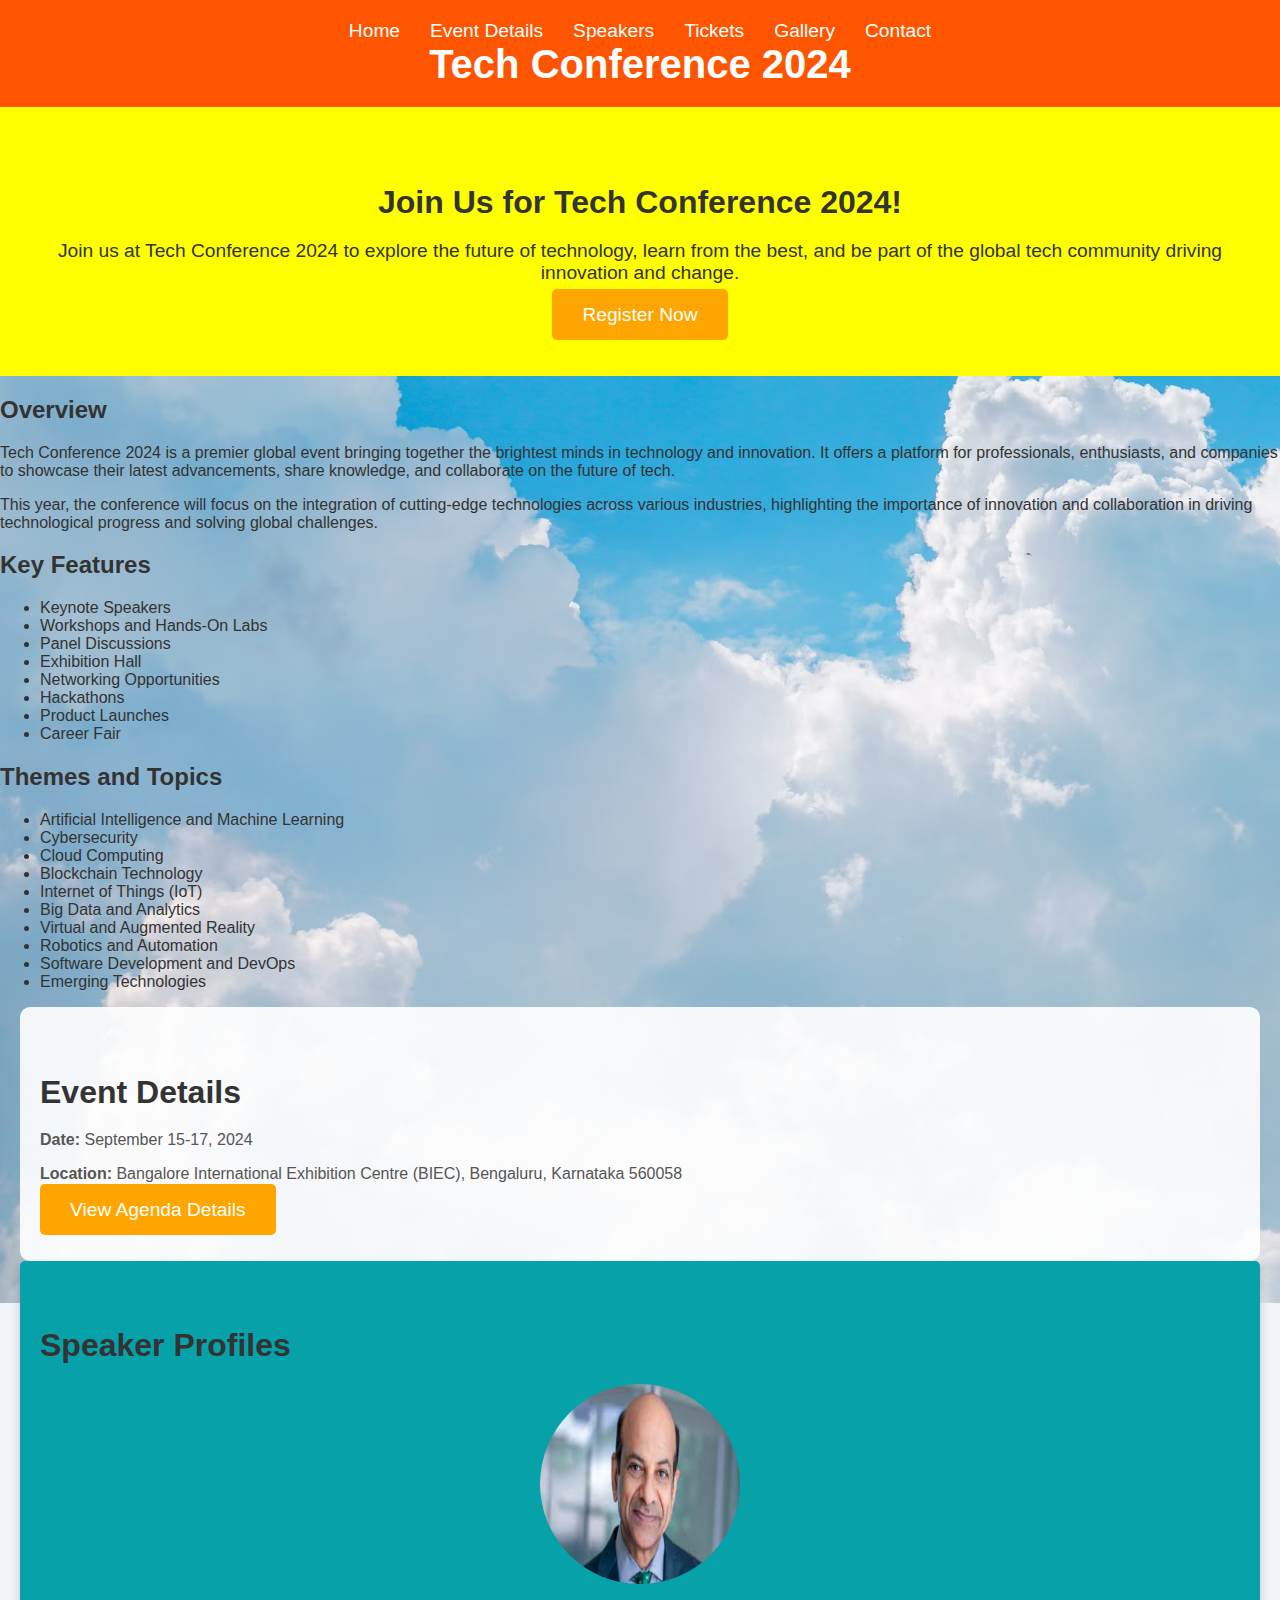
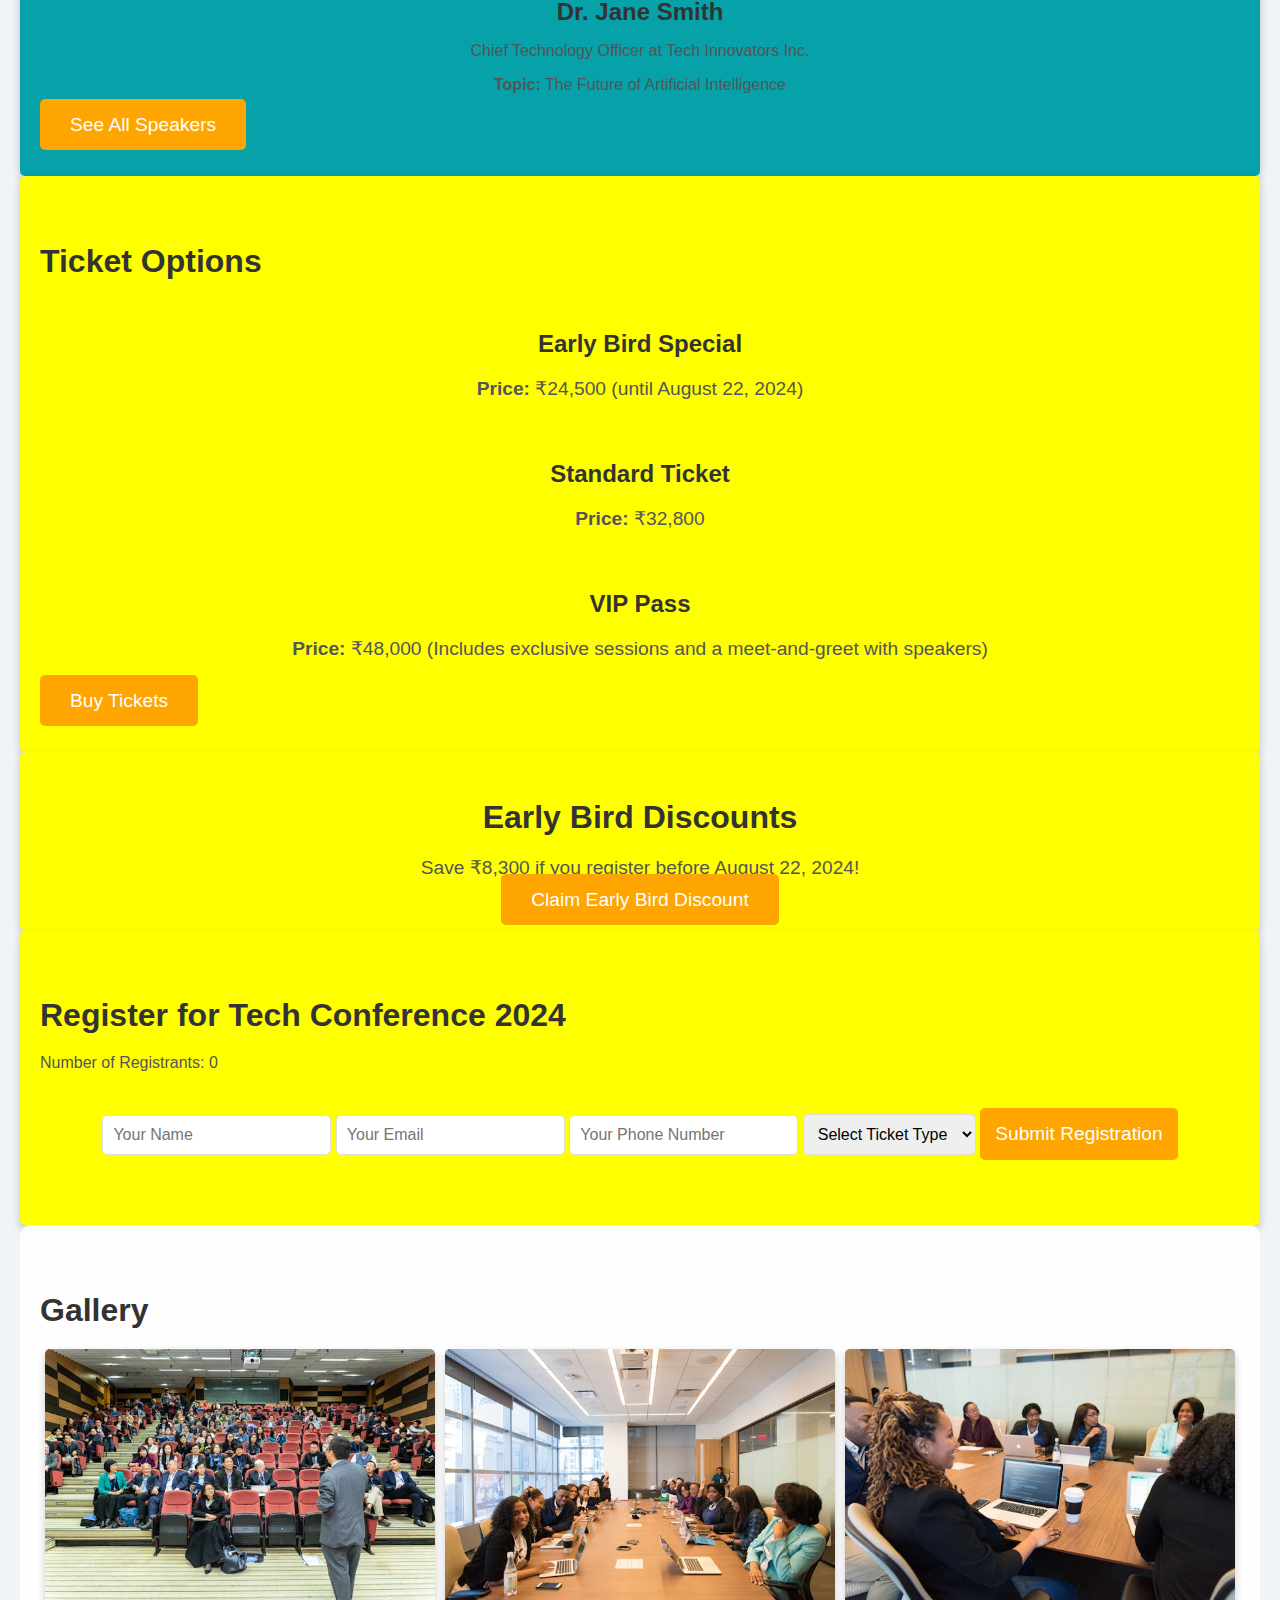
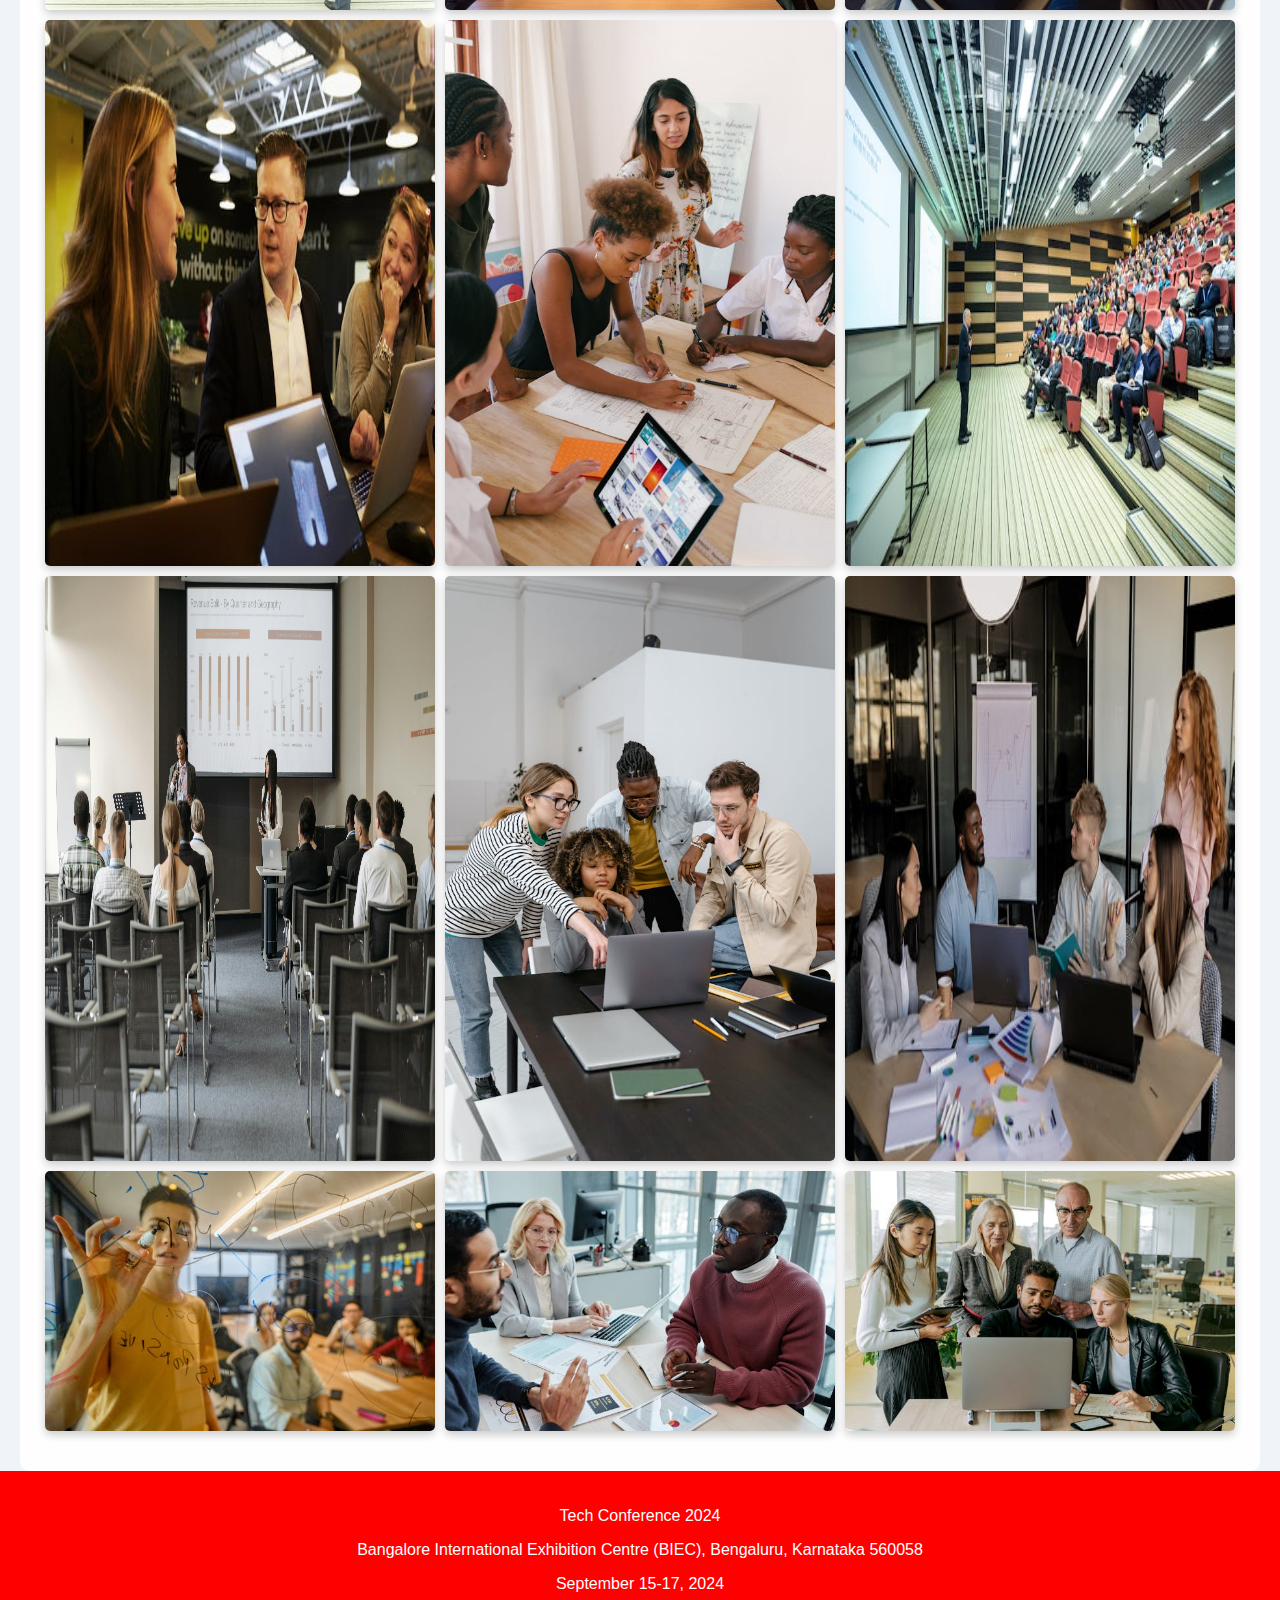
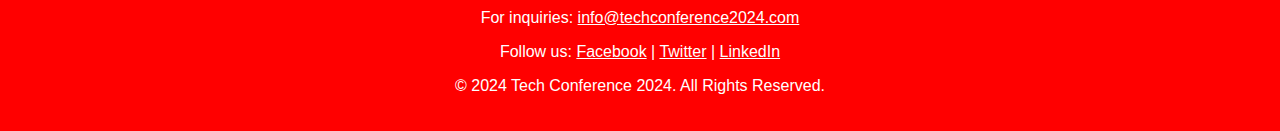
<file: octanet tasks/octanet task 01/index.html>
<!DOCTYPE html>
<html lang="en">
<head>
    <meta charset="UTF-8">
    <meta name="viewport" content="width=device-width, initial-scale=1.0">
    <title>Tech Conference 2024</title>
    <link rel="stylesheet" href="styles.css">
</head>
<body>
    <header>
        <nav>
            <ul>
                <li><a href="#home">Home</a></li>
                <li><a href="#eventDetails">Event Details</a></li>
                <li><a href="#speakerProfiles">Speakers</a></li>
                <li><a href="#ticketOptions">Tickets</a></li>
                <li><a href="#gallery">Gallery</a></li>
                <li><a href="#contact">Contact</a></li>
            </ul>
        </nav>
        <h1>Tech Conference 2024</h1>
    </header>

    <section class="hero" id="home">
        <h2>Join Us for Tech Conference 2024!</h2>
        <p>Join us at Tech Conference 2024 to explore the future of technology, learn from the best, and be part of the global tech community driving innovation and change.</p>
        <a href="#registration" class="cta-button" id="registerNowBtn">Register Now</a>
    </section>
    
    <section id="overview">
        <h2>Overview</h2>
        <p>Tech Conference 2024 is a premier global event bringing together the brightest minds in technology and innovation. It offers a platform for professionals, enthusiasts, and companies to showcase their latest advancements, share knowledge, and collaborate on the future of tech.</p>
        <p>This year, the conference will focus on the integration of cutting-edge technologies across various industries, highlighting the importance of innovation and collaboration in driving technological progress and solving global challenges.</p>
    </section>
    <section id="features">
        <h2>Key Features</h2>
        <ul>
            <li>Keynote Speakers</li>
            <li>Workshops and Hands-On Labs</li>
            <li>Panel Discussions</li>
            <li>Exhibition Hall</li>
            <li>Networking Opportunities</li>
            <li>Hackathons</li>
            <li>Product Launches</li>
            <li>Career Fair</li>
        </ul>
    </section>
    
    <section id="themes">
        <h2>Themes and Topics</h2>
        <ul>
            <li>Artificial Intelligence and Machine Learning</li>
            <li>Cybersecurity</li>
            <li>Cloud Computing</li>
            <li>Blockchain Technology</li>
            <li>Internet of Things (IoT)</li>
            <li>Big Data and Analytics</li>
            <li>Virtual and Augmented Reality</li>
            <li>Robotics and Automation</li>
            <li>Software Development and DevOps</li>
            <li>Emerging Technologies</li>
        </ul>
    </section>

    <section class="section event-details" id="eventDetails">
        <h2>Event Details</h2>
        <p><strong>Date:</strong> September 15-17, 2024</p>
        <p><strong>Location:</strong> Bangalore International Exhibition Centre (BIEC), Bengaluru, Karnataka 560058</p>
        <a href="#agendaDetails" class="cta-button" id="viewAgendaDetailsBtn">View Agenda Details</a>
        <div id="agendaDetails" style="display: none;">
            <p><strong>Event Agenda:</strong></p>
            <ul>
                <li><strong>September 15:</strong> Opening Keynote, Exhibitor Hall Opening, Networking Mixer</li>
                <li><strong>September 16:</strong> Workshops, Panel Discussions, Tech Innovation Showcases</li>
                <li><strong>September 17:</strong> Closing Keynote, Awards Ceremony, Networking Brunch</li>
            </ul>
        </div>
    </section>

    <section class="section speaker-profiles" id="speakerProfiles">
        <h2>Speaker Profiles</h2>
        <div class="speaker" id="speaker1">
            <img src="images/img13.jpeg" alt="Dr. Jane Smith">
            <h3>Dr. Jane Smith</h3>
            <p>Chief Technology Officer at Tech Innovators Inc.</p>
            <p><strong>Topic:</strong> The Future of Artificial Intelligence</p>
        </div>
        <div id="additionalSpeakers" style="display: none;">
            <div class="speaker">
                <img src="images/img14.jpeg" alt="John Doe">
                <h3>John Doe</h3>
                <p>Lead Developer at Code Masters</p>
                <p><strong>Topic:</strong> Building Scalable Applications</p>
            </div>
            <div class="speaker">
                <img src="images/img15.webp" alt="Alice Johnson">
                <h3>Alice Johnson</h3>
                <p>Founder of Green Tech Solutions</p>
                <p><strong>Topic:</strong> Sustainable Technology for the Future</p>
            </div>
        </div>
        <a href="#speakers" class="cta-button" id="viewAllSpeakersBtn">See All Speakers</a>
    </section>

    <section class="section ticket-options" id="ticketOptions">
        <h2>Ticket Options</h2>
        <div class="ticket" id="earlyBirdTicket">
            <h3>Early Bird Special</h3>
            <p><strong>Price:</strong> ₹24,500 (until August 22, 2024)</p>
        </div>
        <div class="ticket">
            <h3>Standard Ticket</h3>
            <p><strong>Price:</strong> ₹32,800</p>
        </div>
        <div class="ticket">
            <h3>VIP Pass</h3>
            <p><strong>Price:</strong> ₹48,000 (Includes exclusive sessions and a meet-and-greet with speakers)</p>
        </div>
        <a href="#tickets" class="cta-button" id="buyTicketsBtn">Buy Tickets</a>
    </section>

    <section class="section early-bird-discounts" id="earlyBirdDiscounts">
        <h2>Early Bird Discounts</h2>
        <p>Save ₹8,300 if you register before August 22, 2024!</p>
        <a href="#register" class="cta-button" id="claimEarlyBirdBtn">Claim Early Bird Discount</a>
    </section>

    <section class="section registration-form" id="registration">
        <h2>Register for Tech Conference 2024</h2>
        <p id="registrantsCount">Number of Registrants: <span id="registrants">0</span></p>
        <form id="registrationForm">
            <input type="text" id="name" name="name" placeholder="Your Name" required>
            <input type="email" id="email" name="email" placeholder="Your Email" required>
            <input type="tel" id="phone" name="phone" placeholder="Your Phone Number" required>
            <select id="ticketType" name="ticketType" required>
                <option value="" disabled selected>Select Ticket Type</option>
                <option value="Early Bird">Early Bird</option>
                <option value="Standard">Standard</option>
                <option value="VIP">VIP</option>
            </select>
            <button type="submit">Submit Registration</button>
        </form>
    </section>

    <section class="section gallery" id="gallery">
        <h2>Gallery</h2>
        <div class="gallery-container">
            <img src="images/img1.jpeg" alt="conference image 1">
            <img src="images/img2.jpeg" alt="Conference Image 2">
            <img src="images/img3.jpeg" alt="Conference Image 3">
            <img src="images/img4.jpeg" alt="Conference Image 4">
            <img src="images/img5.jpeg" alt="Conference Image 5">
            <img src="images/img6.jpeg" alt="Conference Image 6">
            <img src="images/img7.jpeg" alt="Conference Image 7">
            <img src="images/img8.jpeg" alt="Conference Image 8">
            <img src="images/img9.jpeg" alt="Conference Image 9">
            <img src="images/img10.jpeg" alt="Conference Image 10">
            <img src="images/img11.jpeg" alt="Conference Image 11">
            <img src="images/img12.jpeg" alt="Conference Image 12">
        </div>
    </section>

    <footer id="contact">
        <p>Tech Conference 2024</p>
        <p>Bangalore International Exhibition Centre (BIEC), Bengaluru, Karnataka 560058</p>
        <p>September 15-17, 2024</p>
        <p>For inquiries: <a href="mailto:info@techconference2024.com" style="color: #ffffff;">info@techconference2024.com</a></p>
        <p>Follow us: <a href="#" style="color: #ffffff;">Facebook</a> | <a href="#" style="color: #ffffff;">Twitter</a> | <a href="#" style="color: #ffffff;">LinkedIn</a></p>
        <p>&copy; 2024 Tech Conference 2024. All Rights Reserved.</p>
    </footer>
    <script src="script.js"></script>
</body>
</html>
</file>
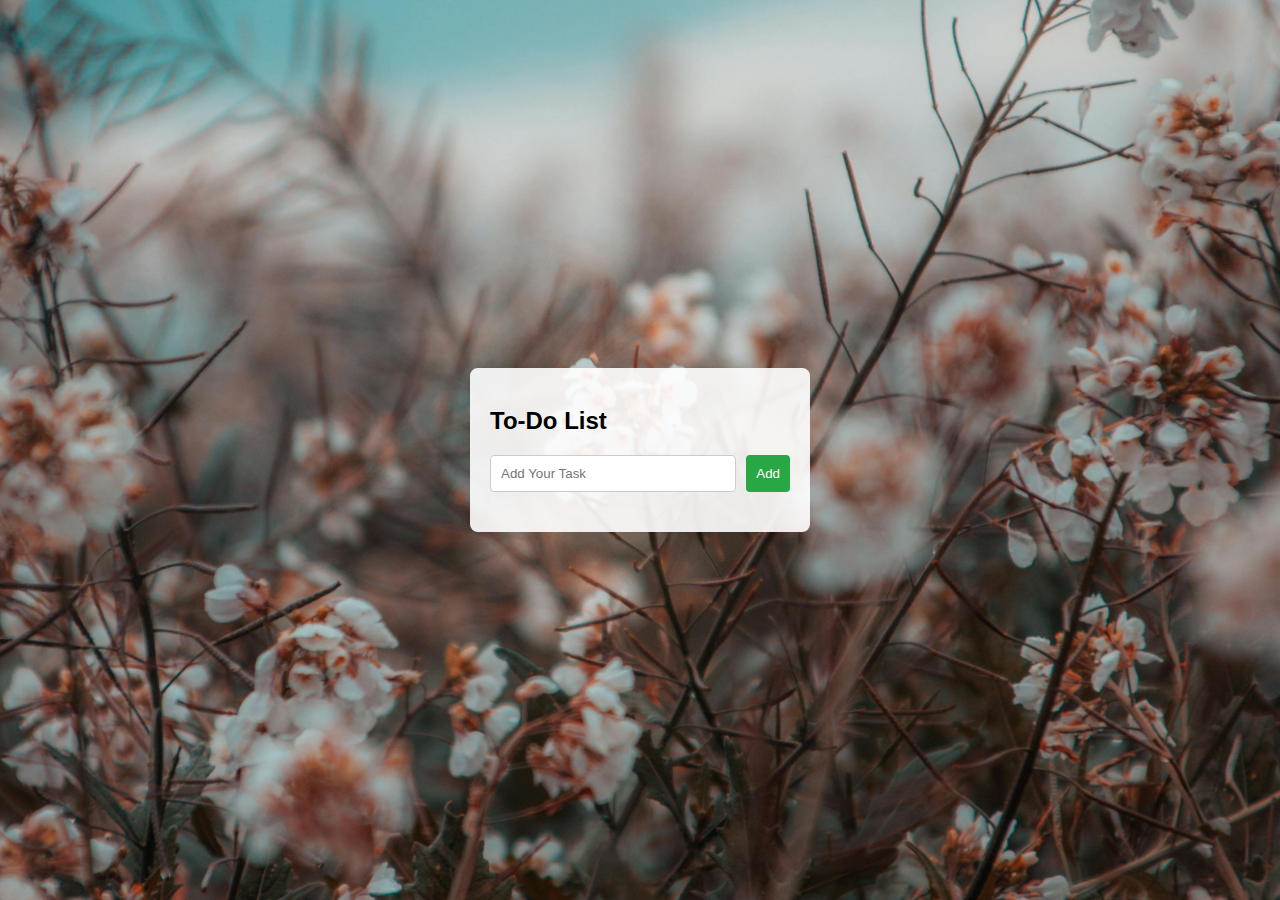
<file: octanet tasks/octanet task 02/index.html>
<!DOCTYPE html>
<html lang="en">
<head>
    <meta charset="UTF-8">
    <meta name="viewport" content="width=device-width, initial-scale=1.0">
    <title>To-Do List App</title>
    <link rel="stylesheet" href="styles.css">
</head>
<body>
    <div class="container">
        <div class="todo-app">
            <h2>To-Do List</h2>
            <div class="input-row">
                <input type="text" id="input-box" placeholder="Add Your Task">
                <button onclick="addTask()">Add</button>
            </div>
            <ul id="list-container"></ul>
        </div>
    </div>
    <script src="script.js"></script>
</body>
</html>
</file>
<file: octanet tasks/octanet task 01/styles.css>
body {
    font-family: Arial, sans-serif;
    margin: 0;
    padding: 0;
    color: #333;
    background: url('images/background.avif') no-repeat center center fixed; 
    background-size: cover; 
    background-color: #f0f4f8; 
}
header {
    background: #ff5500;
    color: white;
    padding: 20px 0;
    text-align: center;
}
header nav ul {
    list-style: none;
    padding: 0;
    margin: 0;
    display: flex;
    justify-content: center;
}
header nav ul li {
    margin: 0 15px;
}
header nav ul li a {
    color: white;
    text-decoration: none;
    font-size: 1.2em;
}
header h1 {
    margin: 0;
    font-size: 2.5em;
}
.hero {
    background: yellow;
    padding: 50px 20px;
    text-align: center;
}
.hero h2 {
    font-size: 2em;
    margin-bottom: 10px;
}
.hero p {
    font-size: 1.2em;
    margin-bottom: 20px;
}
.cta-button {
    background: orange;
    color: white;
    padding: 15px 30px;
    text-decoration: none;
    font-size: 1.2em;
    border-radius: 5px;
}
.cta-button:hover {
    background: darkorange;
}
.section {
    padding: 40px 20px;
    max-width: 1200px;
    margin: 0 auto;
    background-color: rgba(255, 255, 255, 0.9); 
    border-radius: 10px;
}
.section h2 {
    font-size: 2em;
    margin-bottom: 20px;
}
.section p {
    font-size: 1em;
    color: #555;
}
.event-details ul {
    list-style: none;
    padding: 0;
}
.event-details ul li {
    margin-bottom: 10px;
}
.speaker-profiles {
    background: #06a1a9;
    border-radius: 5px;
    box-shadow: 0 4px 8px rgba(0,0,0,0.2);
}
.speaker {
    text-align: center;
    margin: 20px;
}
.speaker img {
    width: 200px;
    height: 200px;
    border-radius: 70%;
}
.speaker h3 {
    font-size: 1.5em;
    margin: 10px 0;
}
.ticket-options, .early-bird-discounts, .registration-form {
    background: yellow;
    border-radius: 5px;
    box-shadow: 0 4px 8px rgba(0,0,0,0.2);
}
.ticket, .early-bird-discounts, .registration-form form {
    padding: 20px;
    text-align: center;
}
.ticket h3, .early-bird-discounts h3 {
    font-size: 1.5em;
    margin: 10px 0;
}
.ticket p, .early-bird-discounts p {
    font-size: 1.2em;
    margin-bottom: 10px;
}
.registration-form input, .registration-form select {
    padding: 10px;
    font-size: 1em;
    border: 1px solid #ddd;
    border-radius: 5px;
    margin-bottom: 10px;
}
.registration-form button {
    background: orange;
    color: white;
    padding: 15px;
    border: none;
    border-radius: 5px;
    font-size: 1.2em;
    cursor: pointer;
}
.registration-form button:hover {
    background: #0056b3;
}
.gallery-container {
    display: flex;
    flex-wrap: wrap;
    gap: 10px;
    justify-content: center;
}
.gallery-container img {
    width: calc(33.333% - 10px);
    height: auto;
    border-radius: 5px;
    box-shadow: 0 4px 8px rgba(0,0,0,0.2);
}
footer {
    background: red;
    color: white;
    text-align: center;
    padding: 20px 0;
}
</file>
<file: octanet tasks/octanet task 02/styles.css>
body {
    font-family: Arial, sans-serif;
    background: url('background.jpg') no-repeat center center fixed;
    background-size: cover;
    margin: 0;
    padding: 0;
    display: flex;
    justify-content: center;
    align-items: center;
    height: 100vh;
}

.container {
    background-color: rgba(255, 255, 255, 0.9);
    box-shadow: 0 0 10px rgba(0, 0, 0, 0.1);
    border-radius: 8px;
    padding: 20px;
    width: 300px;
}

.todo-app h2 {
    font-size: 24px;
    margin-bottom: 20px;
}

.input-row {
    display: flex;
    justify-content: space-between;
    margin-bottom: 20px;
}

#input-box {
    flex-grow: 1;
    padding: 10px;
    border: 1px solid #ccc;
    border-radius: 4px;
    margin-right: 10px;
}

button {
    padding: 10px;
    border: none;
    background-color: #28a745;
    color: #fff;
    border-radius: 4px;
    cursor: pointer;
}

button:hover {
    background-color: #218838;
}

ul {
    list-style: none;
    padding: 0;
}

li {
    display: flex;
    justify-content: space-between;
    align-items: center;
    padding: 10px;
    background-color: #f9f9f9;
    margin-bottom: 10px;
    border-radius: 4px;
}

li.checked {
    text-decoration: line-through;
    color: #888;
}

.edit-btn, .delete-btn {
    background-color: #007bff;
    color: #fff;
    border: none;
    border-radius: 4px;
    cursor: pointer;
    padding: 5px 10px;
    margin-left: 5px;
}

.edit-btn:hover {
    background-color: #0056b3;
}

.delete-btn {
    background-color: #dc3545;
}

.delete-btn:hover {
    background-color: #c82333;
}
</file>
